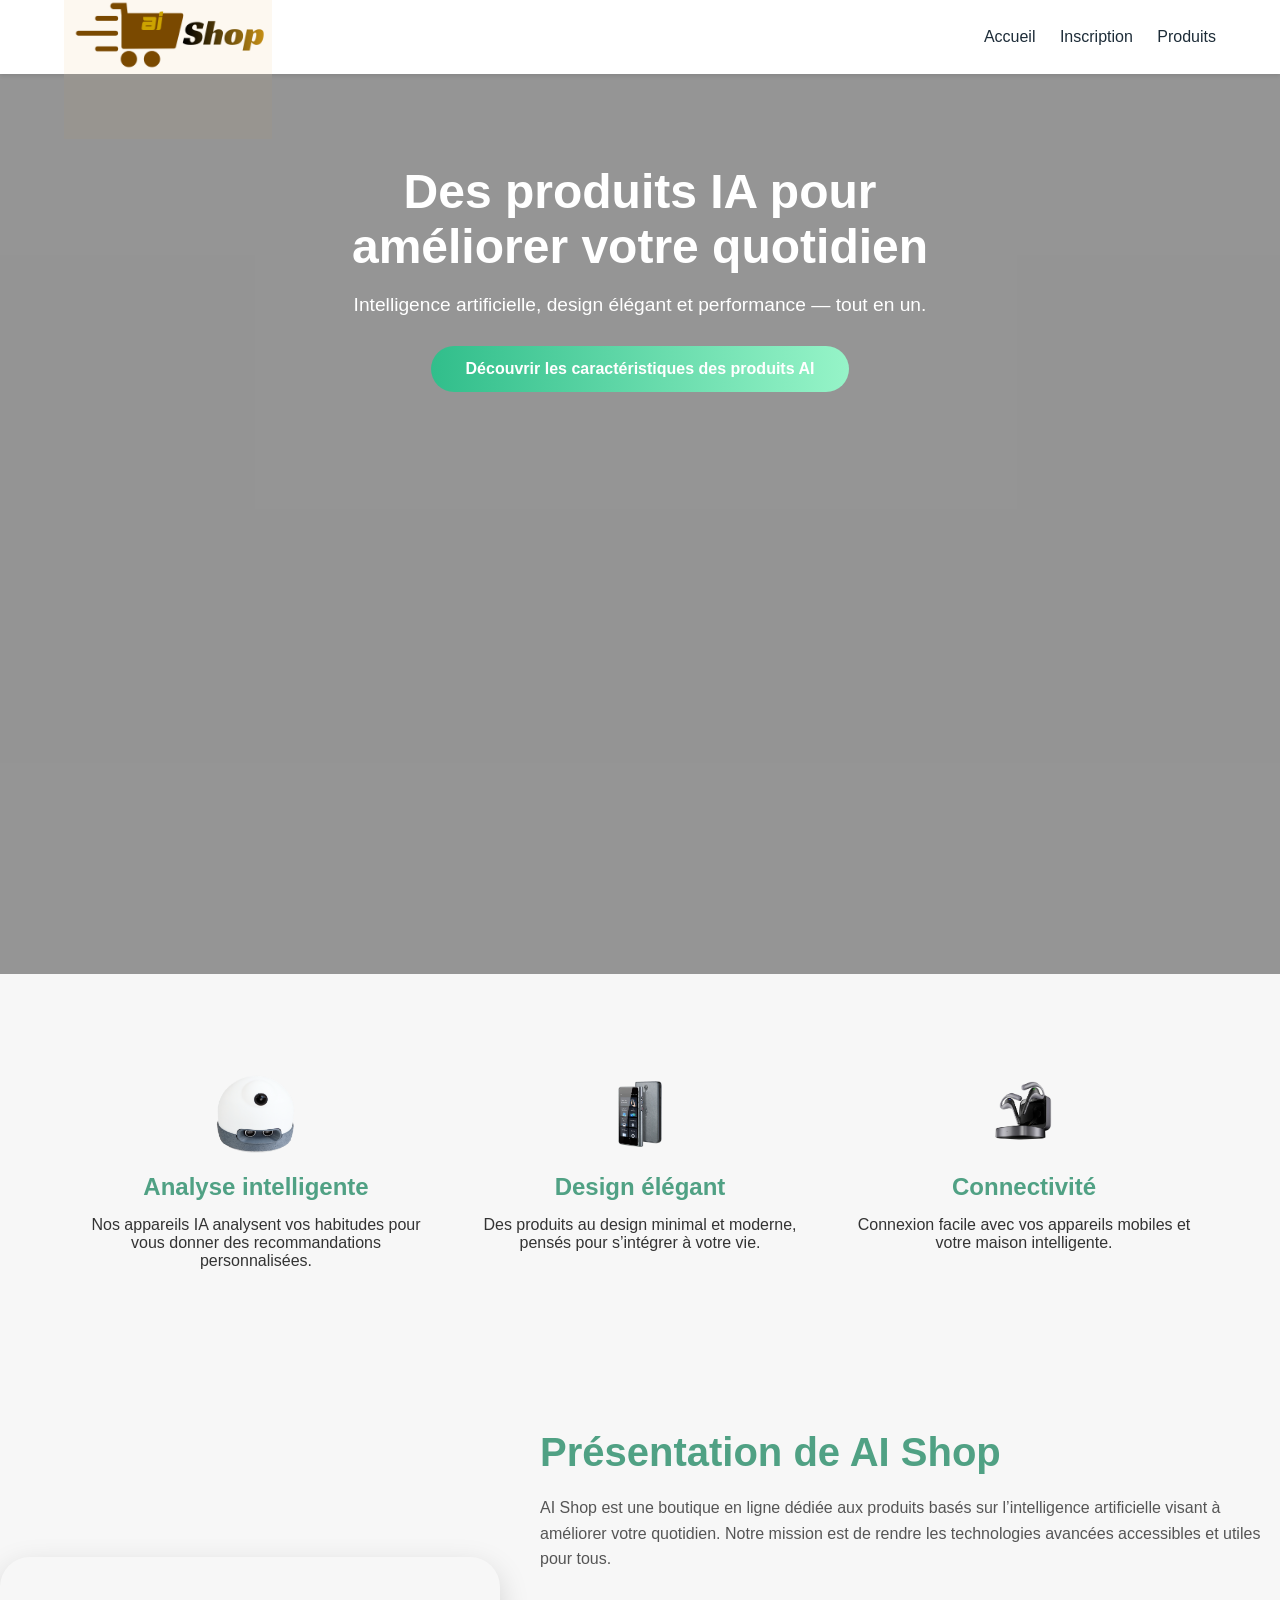
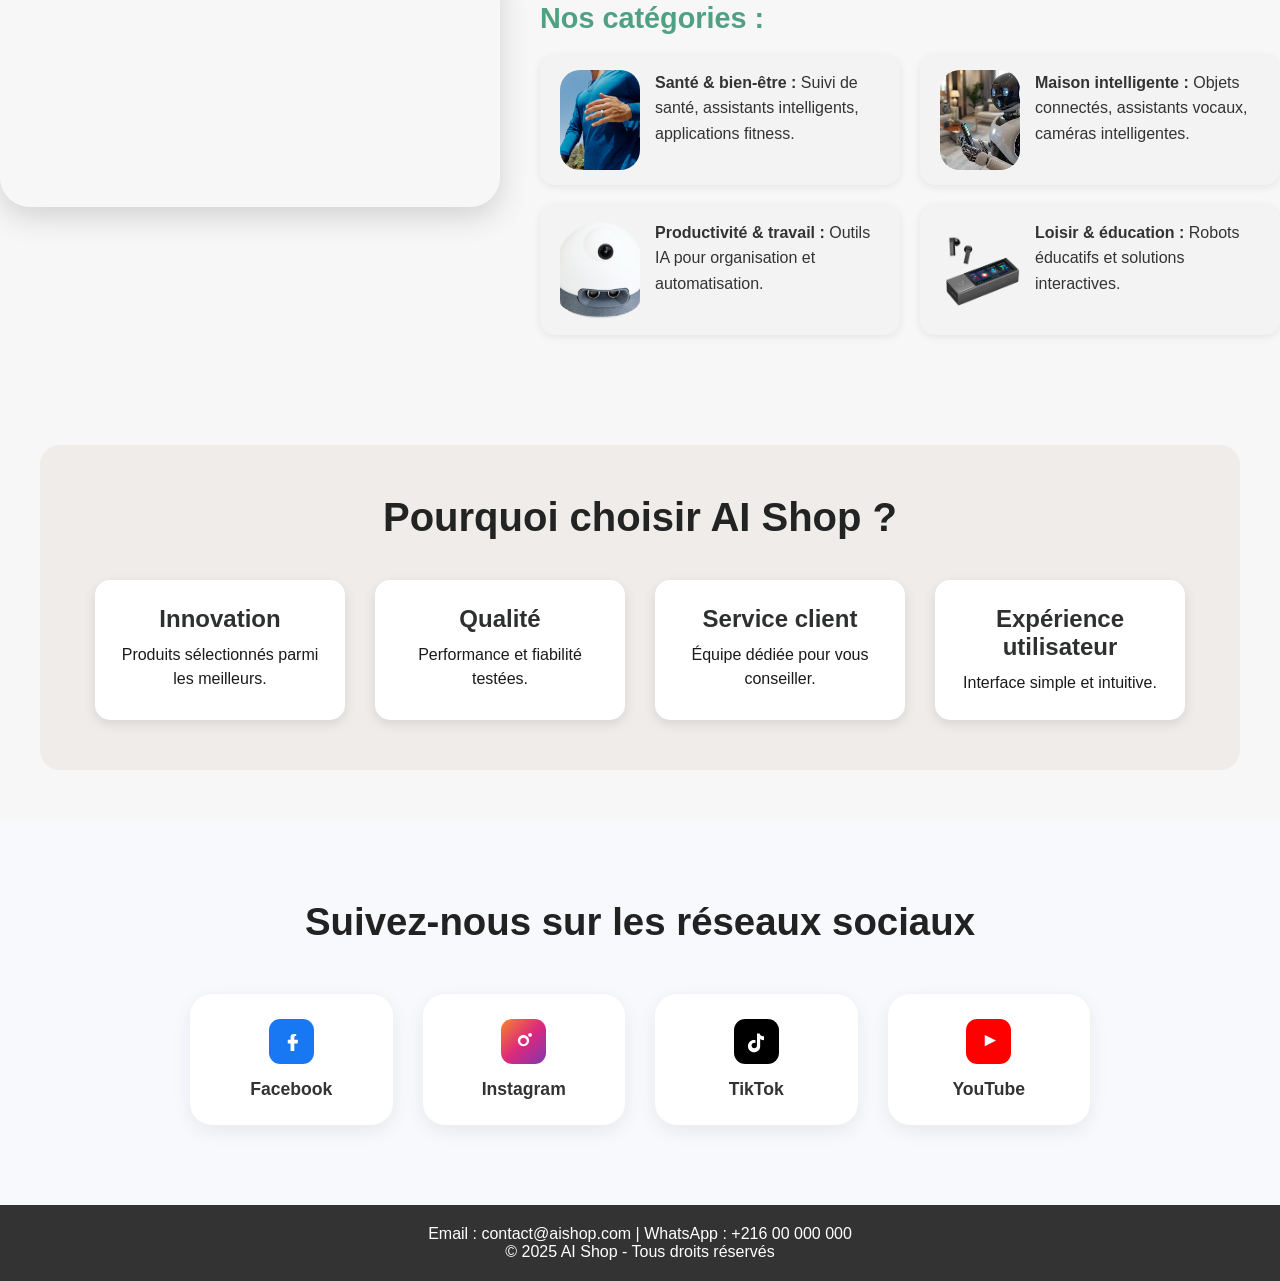
<file: app/index.html>
<!DOCTYPE html>
<html lang="fr">
<head>
<meta charset="UTF-8">
<meta name="viewport" content="width=device-width, initial-scale=1.0">
<title>AI Shop - Accueil</title>
<link rel="stylesheet" href="style.css">
</head>

<body>

<!-- HEADER -->
<header class="site-header">
  <div class="container header-container">
    <div class="logo"> <img src="assets/images/AI.png" alt="AI Shop Logo"></div>
    <nav class="nav">
      <a href="index.html">Accueil</a>
      <a href="formulaire/inscription.html">Inscription</a>
      <a href="produits/catalogue.html">Produits</a>
    </nav>
  </div>
</header>

 <!-- Hero Section -->
  <section class="hero">
    <video class="hero-video" autoplay muted loop playsinline>
      <source src="assets/videos/heroV.mp4" type="video/mp4">
  </video>
    <div class="hero-overlay"></div>
    <div class="hero-content container">
      <h1>Des produits IA pour améliorer votre quotidien</h1>
      <p>Intelligence artificielle, design élégant et performance — tout en un.</p>
      <a href="produits/catalogue.html" class="btn-primary">Découvrir les caractéristiques des produits AI</a>
    </div>
  </section>

  <!-- Features / Fonctionnalités -->
  <section class="features container">
    <div class="feature">
      <img src="assets/images/robo.png" alt="Analyse intelligente">
      <h2>Analyse intelligente</h2>
      <p>Nos appareils IA analysent vos habitudes pour vous donner des recommandations personnalisées.</p>
    </div>
    <div class="feature">
      <img src="assets/images/feature2.png" alt="Design élégant">
      <h2>Design élégant</h2>
      <p>Des produits au design minimal et moderne, pensés pour s’intégrer à votre vie.</p>
    </div>
    <div class="feature">
      <img src="assets/images/feature3.png" alt="Connectivité">
      <h2>Connectivité</h2>
      <p>Connexion facile avec vos appareils mobiles et votre maison intelligente.</p>
    </div>
  </section>

<!-- À propos / Présentation moderne -->
<section class="about-section">
  <div class="about-image">
    <video autoplay muted loop playsinline>
      <source src="assets/videos/roboV.mp4" type="video/mp4">
    </video>
  </div>

  <div class="about-text">
    <h2>Présentation de AI Shop</h2>
    <p>AI Shop est une boutique en ligne dédiée aux produits basés sur l’intelligence artificielle visant à améliorer votre quotidien. Notre mission est de rendre les technologies avancées accessibles et utiles pour tous.</p>

    <h3>Nos catégories :</h3>

    <div class="categories-grid">
      <div class="category-card">
        <img src="assets/images/hea.jpg" alt="Santé">
        <p><strong>Santé & bien-être :</strong> Suivi de santé, assistants intelligents, applications fitness.</p>
      </div>
      <div class="category-card">
        <img src="assets/images/roboM.png" alt="Maison">
        <p><strong>Maison intelligente :</strong> Objets connectés, assistants vocaux, caméras intelligentes.</p>
      </div>
      <div class="category-card">
        <img src="assets/images/robo.png" alt="Productivité">
        <p><strong>Productivité & travail :</strong> Outils IA pour organisation et automatisation.</p>
      </div>
      <div class="category-card">
        <img src="assets/images/f2.png" alt="Éducation">
        <p><strong>Loisir & éducation :</strong> Robots éducatifs et solutions interactives.</p>
      </div>
    </div>
  </div>
</section>


<!-- Nouvelle section Pourquoi choisir AI Shop ? -->
<section class="why-section">
  <h2>Pourquoi choisir AI Shop ?</h2>
  <div class="why-grid">
    <div class="why-card">
      <h3>Innovation</h3>
      <p>Produits sélectionnés parmi les meilleurs.</p>
    </div>
    <div class="why-card">
      <h3>Qualité</h3>
      <p>Performance et fiabilité testées.</p>
    </div>
    <div class="why-card">
      <h3>Service client</h3>
      <p>Équipe dédiée pour vous conseiller.</p>
    </div>
    <div class="why-card">
      <h3>Expérience utilisateur</h3>
      <p>Interface simple et intuitive.</p>
    </div>
  </div>
</section>

<!-- Section Réseaux sociaux -->
<section class="social-section">
  <div class="container">
    <h2>Suivez-nous sur les réseaux sociaux</h2>

    <div class="social-grid">
      <a href="https://www.facebook.com/profile.php?id=61583875351719" target="_blank" class="social-card facebook">
        <img src="assets/icons/facebook.svg" alt="Facebook">
        <p>Facebook</p>
      </a>

      <a href="https://www.instagram.com/aisho_ps?igsh=c3RmOGE2amhhMGJw" target="_blank" class="social-card instagram">
        <img src="assets/icons/instagram.svg" alt="Instagram">
        <p>Instagram</p>
      </a>

      <a href="https://www.tiktok.com/@aishops34?_r=1&_t=ZM-920KAuDA7zg" target="_blank" class="social-card tiktok">
        <img src="assets/icons/tiktok.svg" alt="TikTok">
        <p>TikTok</p>
      </a>

      <a href="https://www.youtube.com/@aishops34" target="_blank" class="social-card youtube">
        <img src="assets/icons/youtube.svg" alt="YouTube">
        <p>YouTube</p>
      </a>
    </div>
  </div>
</section>


  <!-- Footer -->
  <footer class="site-footer">
    <div class="container footer-container">
      <p>Email : contact@aishop.com | WhatsApp : +216 00 000 000</p>
      <p>© 2025 AI Shop - Tous droits réservés</p>
    </div>
  </footer>

  <script src="script.js"></script>
</body>
</html>
</file>
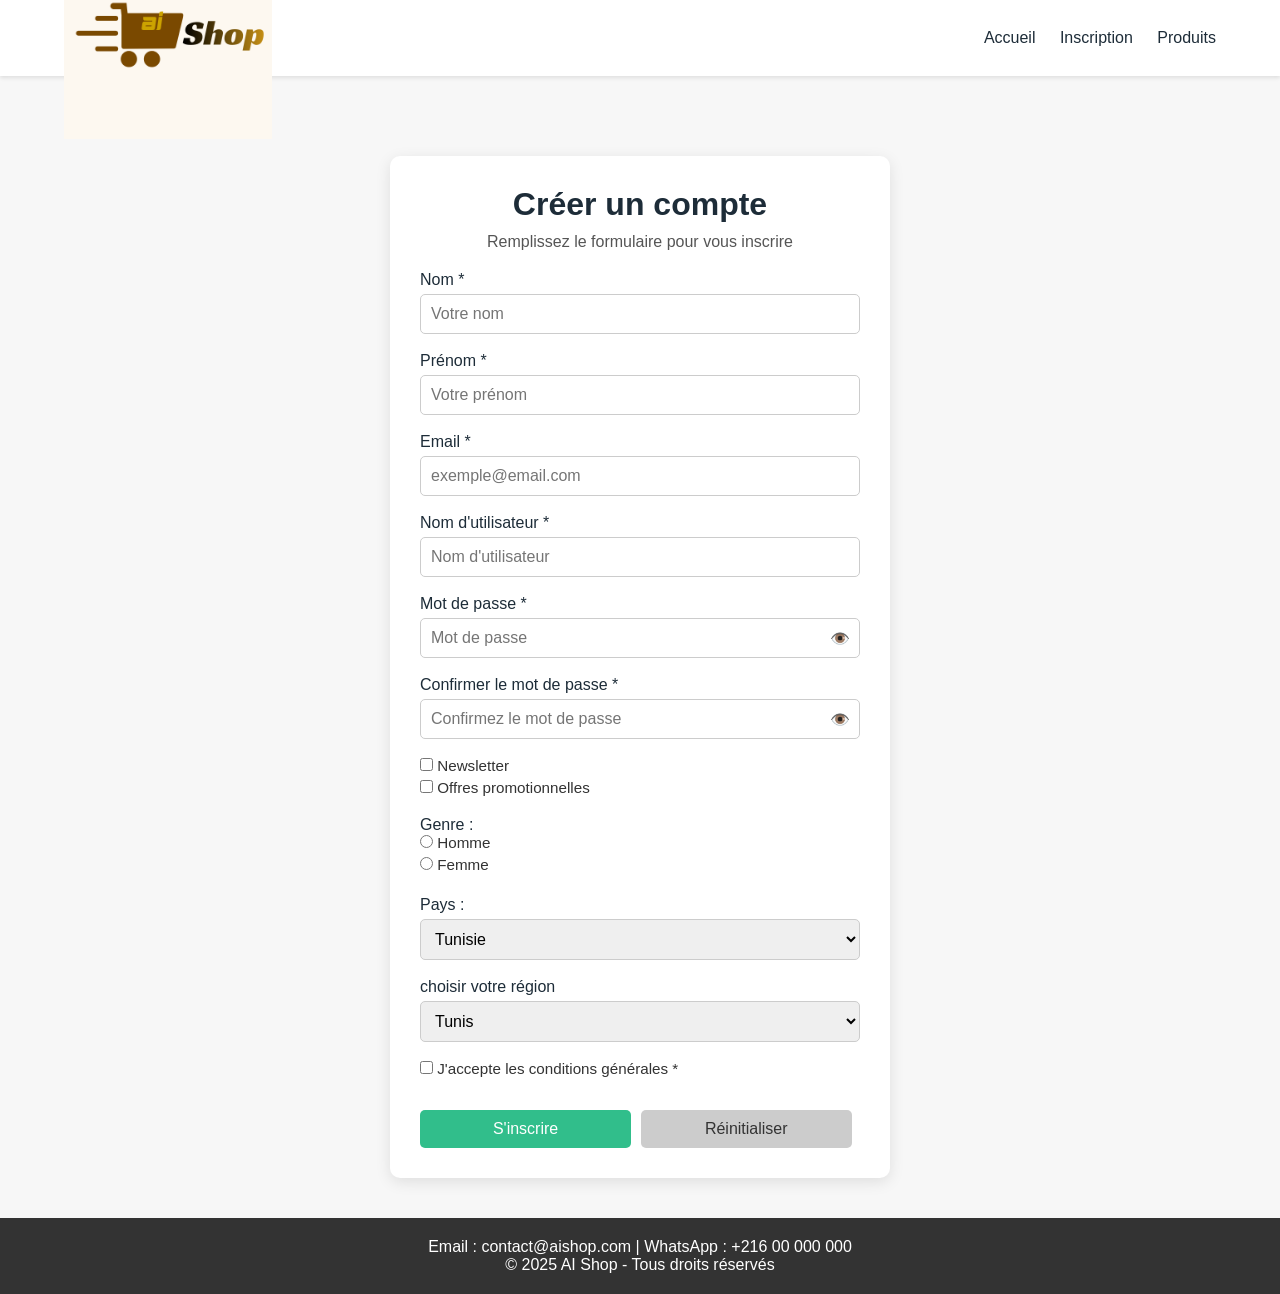
<file: app/formulaire/inscription.html>
<!DOCTYPE html>
<html lang="fr">

<head>
  <meta charset="UTF-8">
  <meta name="viewport" content="width=device-width, initial-scale=1.0">
  <title>Inscription - AI Shop</title>
  <link rel="stylesheet" href="style.css">
  <link rel="stylesheet" href="../style.css">
</head>

<body>

  <!-- HEADER -->
  <header class="site-header">
    <div class="container header-container">
      <div class="logo"> <img src="../assets/images/AI.png" alt="AI Shop Logo"></div>
      <nav class="nav">
        <a href="../index.html">Accueil</a>
        <a href="formulaire/inscription.html">Inscription</a>
        <a href="../produits/catalogue.html">Produits</a>
      </nav>
    </div>
  </header>
  <main>
    <div class="form-container">
      <h1 id="titreForm">Créer un compte</h1>
      <p class="subtitle">Remplissez le formulaire pour vous inscrire</p>

        <!-- Nom -->
        <div class="input-group">
          <label for="nom">Nom *</label>
          <input type="text" id="nom" placeholder="Votre nom" required>
          <span class="error-msg" id="nomError"></span>
        </div>

        <!-- Prénom -->
        <div class="input-group">
          <label for="prenom">Prénom *</label>
          <input type="text" id="prenom" placeholder="Votre prénom" required>
          <span class="error-msg" id="prenomError"></span>
        </div>

        <!-- Email -->
        <div class="input-group">
          <label for="email">Email *</label>
          <input type="email" id="email" placeholder="exemple@email.com" required>
          <span class="error-msg" id="emailError"></span>
        </div>

        <!-- Nom utilisateur -->
        <div class="input-group">
          <label for="username">Nom d'utilisateur *</label>
          <input type="text" id="username" placeholder="Nom d'utilisateur" required>
          <span class="error-msg" id="usernameError"></span>
        </div>

        <!-- Mot de passe -->
        <div class="input-group">
          <label for="password">Mot de passe *</label>
          <div class="password-container">
            <input type="password" id="password" placeholder="Mot de passe" required>
            <span class="toggle-password" onclick="togglePassword('password')">👁️</span>
          </div>
          <span class="error-msg" id="passwordError"></span>
        </div>

        <!-- Confirmer mot de passe -->
        <div class="input-group">
          <label for="confirmPassword">Confirmer le mot de passe *</label>
          <div class="password-container">
            <input type="password" id="confirmPassword" placeholder="Confirmez le mot de passe" required>
            <span class="toggle-password" onclick="togglePassword('confirmPassword')">👁️</span>
          </div>
          <span class="error-msg" id="confirmPasswordError"></span>
        </div>


        <!-- Newsletter -->
        <div class="input-group checkbox-group">
          <label><input type="checkbox" id="newsletter"> Newsletter</label>
          <label><input type="checkbox" id="promo"> Offres promotionnelles</label>
        </div>

        <!-- Genre -->
        <div class="input-group radio-group">
          <p>Genre :</p>
          <label><input type="radio" name="genre" value="H"> Homme</label>
          <label><input type="radio" name="genre" value="F"> Femme</label>
          <span class="error-msg" id="genreError"></span>
        </div>

        <!-- Pays et ville -->
        <div class="input-group">
          <label>Pays :</label>
          <select name="pays" id="C18">
            <option value="tunisie">Tunisie</option>
            <option value="algerie">Algérie</option>
            <option value="maroc">Maroc</option>
          </select>
          <br>
          <label for="lab_region">choisir votre région</label>
          <select name="region" id="C19">
            <optgroup label="tunisie">
              <option value="tunis">Tunis</option>
              <option value="bizerte">Bizerte</option>
            </optgroup>
            <optgroup label="algérie">
              <option value="alger">Alger</option>
              <option value="oran">Oran</option>
            </optgroup>
          </select>
          <span class="error-msg" id="villeError"></span>
        </div>

        <!-- Acceptation -->
        <div class="input-group checkbox-group">
          <label><input type="checkbox" id="accept" required> J'accepte les conditions générales *</label>
          <span class="error-msg" id="acceptError"></span>
        </div>

        <button type="submit" class="btn-submit">S'inscrire</button>
        <button type="reset" class="btn-reset">Réinitialiser</button>
      </form>
    </div>
  </main>

  <!-- FOOTER -->
  <footer class="site-footer">
    <div class="container footer-container">
      <p>Email : contact@aishop.com | WhatsApp : +216 00 000 000</p>
      <p>© 2025 AI Shop - Tous droits réservés</p>
    </div>
  </footer>

  <script src="script.js"></script>
</body>

</html>
</file>
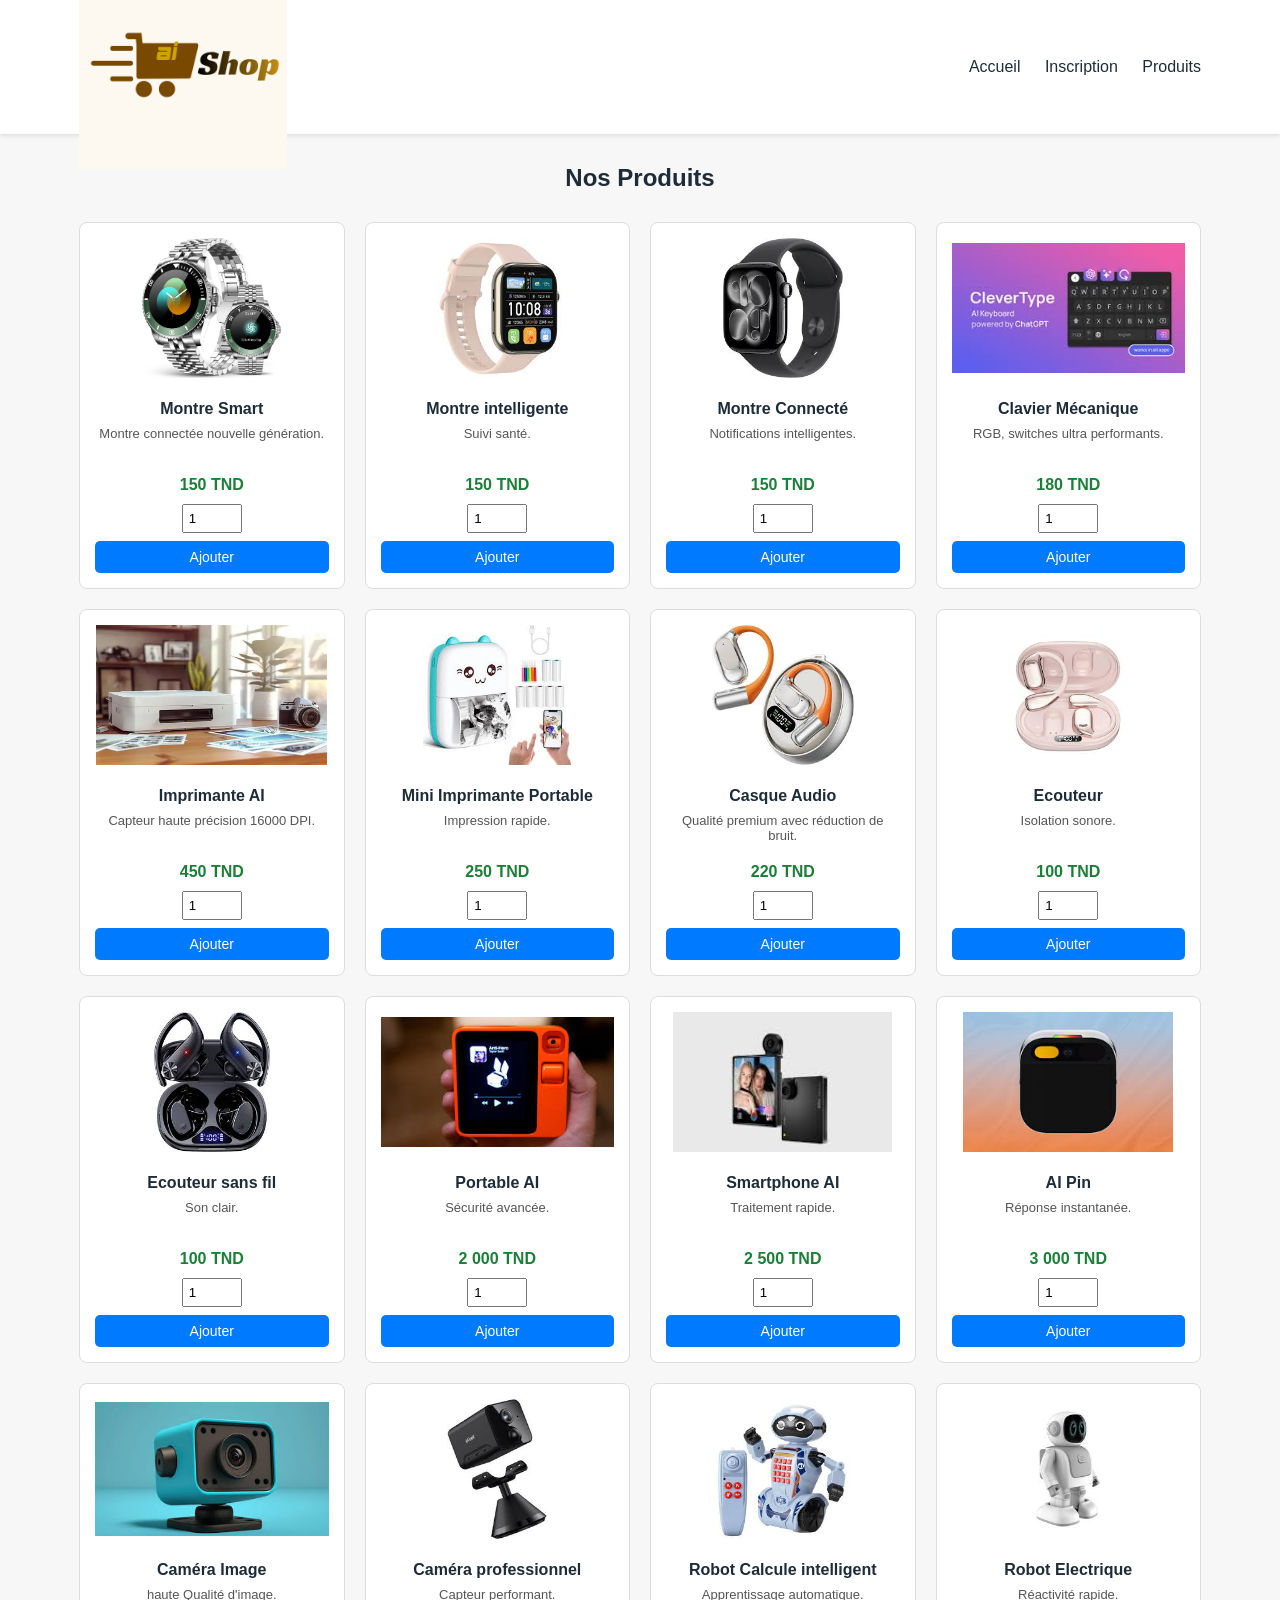
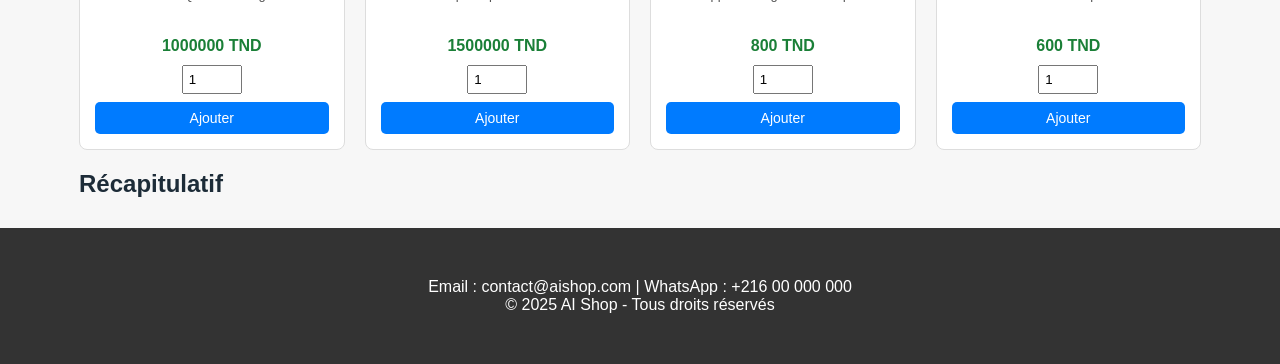
<file: app/produits/catalogue.html>
<!DOCTYPE html>
<html lang="fr">

<head>
  <meta charset="UTF-8">
  <meta name="viewport" content="width=device-width, initial-scale=1.0">
  <title>AI Shop - Produits</title>
  <link rel="stylesheet" href="style.css">
  <link rel="stylesheet" href="../style.css">

</head>

<body>

  <!-- HEADER -->
  <header class="site-header">
    <div class="container header-container">
      <div class="logo"> <img src="../assets/images/AI.png" alt="AI Shop Logo"></div>
      <nav class="nav">
        <a href="../index.html">Accueil</a>
        <a href="../formulaire/inscription.html">Inscription</a>
        <a href="catalogue.html">Produits</a>
      </nav>
    </div>
  </header>
<section class="container" id="catalogue">
  <h1>Nos Produits</h1>

  <div class="container-products">

    <div class="product">
      <img src="../assets/images/montre.jpg" alt="Montre Smart">
      <h3>Montre Smart</h3>
      <p>Montre connectée nouvelle génération.</p>
      <div class="price">150 TND</div>
      <input type="number" min="1" max="99" value="1" class="qty">
      <button class="add">Ajouter</button>
    </div>

    <div class="product">
      <img src="../assets/images/Montre intelligente.jpg" alt="Montre Smart">
      <h3>Montre intelligente</h3>
      <p>Suivi santé.</p>
      <div class="price">150 TND</div>
      <input type="number" min="1" max="99" value="1" class="qty">
      <button class="add">Ajouter</button>
    </div>
    <div class="product">
      <img src="../assets/images/Montre Connecté.jpg" alt="Montre Smart">
      <h3>Montre Connecté</h3>
      <p>Notifications intelligentes.</p>
      <div class="price">150 TND</div>
      <input type="number" min="1" max="99" value="1" class="qty">
      <button class="add">Ajouter</button>
    </div>

    <div class="product">
      <img src="../assets/images/clavier.jpg" alt="Clavier Mécanique">
      <h3>Clavier Mécanique</h3>
      <p>RGB, switches ultra performants.</p>
      <div class="price">180 TND</div>
      <input type="number" min="1" max="99" value="1" class="qty">
      <button class="add">Ajouter</button>
    </div>

    <div class="product">
      <img src="../assets/images/imprimante.webp" alt="Imprimante AI">
      <h3>Imprimante AI</h3>
      <p>Capteur haute précision 16000 DPI.</p>
      <div class="price">450 TND</div>
      <input type="number" min="1" max="99" value="1" class="qty">
      <button class="add">Ajouter</button>
    </div>

    <div class="product">
      <img src="../assets/images/Mini Imprimante Portable.jpg" alt="Imprimante AI">
      <h3>Mini Imprimante Portable</h3>
      <p>Impression rapide.</p>
      <div class="price">250 TND</div>
      <input type="number" min="1" max="99" value="1" class="qty">
      <button class="add">Ajouter</button>
    </div>

    <div class="product">
      <img src="../assets/images/casque.jpg" alt="Casque Audio">
      <h3>Casque Audio</h3>
      <p>Qualité premium avec réduction de bruit.</p>
      <div class="price">220 TND</div>
      <input type="number" min="1" max="99" value="1" class="qty">
      <button class="add">Ajouter</button>
    </div>

    
    <div class="product">
      <img src="../assets/images/Ecouteur.jpg" alt="Imprimante AI">
      <h3>Ecouteur</h3>
      <p> Isolation sonore.</p>
      <div class="price">100 TND</div>
      <input type="number" min="1" max="99" value="1" class="qty">
      <button class="add">Ajouter</button>
    </div>

    <div class="product">
      <img src="../assets/images/Ecouteurs sans fil.jpg" alt="Imprimante AI">
      <h3>Ecouteur sans fil</h3>
      <p> Son clair.</p>
      <div class="price">100 TND</div>
      <input type="number" min="1" max="99" value="1" class="qty">
      <button class="add">Ajouter</button>
    </div>

    <div class="product">
      <img src="../assets/images/Portable AI.jpg" alt="Portable AI">
      <h3>Portable AI</h3>
      <p>Sécurité avancée.</p>
      <div class="price">2 000 TND</div>
      <input type="number" min="1" max="99" value="1" class="qty">
      <button class="add">Ajouter</button>
    </div>

    <div class="product">
      <img src="../assets/images/Smartphone AI.png" alt="Smartphone AI">
      <h3>Smartphone AI</h3>
      <p>Traitement rapide.</p>
      <div class="price">2 500 TND</div>
      <input type="number" min="1" max="99" value="1" class="qty">
      <button class="add">Ajouter</button>
    </div>

    <div class="product">
      <img src="../assets/images/AI pin.jpg" alt="AI Pin">
      <h3>AI Pin</h3>
      <p>Réponse instantanée.</p>
      <div class="price">3 000 TND</div>
      <input type="number" min="1" max="99" value="1" class="qty">
      <button class="add">Ajouter</button>
    </div>
    <div class="product">
      <img src="../assets/images/Caméra Image.jpg" alt="Imprimante AI">
      <h3>Caméra Image</h3>
      <p> haute Qualité d'image.</p>
      <div class="price">1000000 TND</div>
      <input type="number" min="1" max="99" value="1" class="qty">
      <button class="add">Ajouter</button>
    </div>
    <div class="product">
      <img src="../assets/images/Caméra professionnel.jpg" alt="Imprimante AI">
      <h3>Caméra professionnel</h3>
      <p> Capteur performant.</p>
      <div class="price">1500000 TND</div>
      <input type="number" min="1" max="99" value="1" class="qty">
      <button class="add">Ajouter</button>
    </div>

     <div class="product">
      <img src="../assets/images/Robot Calcule intelligent.jpg" alt="Clavier Mécanique">
      <h3>Robot Calcule intelligent</h3>
      <p>Apprentissage automatique.</p>
      <div class="price">800 TND</div>
      <input type="number" min="1" max="99" value="1" class="qty">
      <button class="add">Ajouter</button>
    </div>

    <div class="product">
      <img src="../assets/images/Robot Electrique.jpg" alt="Clavier Mécanique">
      <h3>Robot Electrique</h3>
      <p>Réactivité rapide.</p>
      <div class="price">600 TND</div>
      <input type="number" min="1" max="99" value="1" class="qty">
      <button class="add">Ajouter</button>
    
    </div>
  <h2>Récapitulatif</h2>
  <div id="recap"></div> 
</section>


  <!-- FOOTER -->
  <footer class="site-footer">
    <div class="container footer-container">
      <p>Email : contact@aishop.com | WhatsApp : +216 00 000 000</p>
      <p>© 2025 AI Shop - Tous droits réservés</p>
    </div>
  </footer>

  <script src="script.js"></script>
</body>

</html>
</file>
<file: app/style.css>
/* Reset & base */
* { margin:0; padding:0; box-sizing:border-box; }
body { font-family:'Arial', sans-serif; background:#f7f7f7; color:#1d2c38; }
.container { width:90%; max-width:1200px; margin:0 auto; }


.site-header { background:white; padding:15px 0; box-shadow:0 2px 4px rgba(0,0,0,0.1); }
.header-container { display:flex; justify-content:space-between; align-items:center; }
.nav a { margin-left:20px; text-decoration:none; color:#1d2c38; font-weight:500; }
.nav a:hover { color:#02784dae; }
.logo img {
  height: 40px; 
  width: auto;
  transform: scale(5.2);
  transform-origin: left center;
}

.hero {
  position: relative;
  height: 100vh;
  overflow: hidden;
  display: flex;
  align-items: center;
  justify-content: center;
  color: #fff;
}

.hero-video {
  position: absolute;
  top: 50%;
  left: 50%;
  min-width: 100%;
  min-height: 100%;
  width: auto;
  height: auto;
  z-index: 0;
  transform: translate(-50%, -50%);
  object-fit: cover;
}

.hero-overlay {
  position: absolute;
  top:0;
  left:0;
  width:100%;
  height:100%;
  background: rgba(0,0,0,0.4); /* permet de mieux voir le texte sur la vidéo */
  z-index:1;
}

.hero-content {
   position: absolute; 
    top: 10%;          
    left: 50%;
    transform: translateX(-50%); 
    z-index: 2;
    text-align: center;
    max-width: 700px;
}

.hero-content h1 { font-size:3rem; margin-bottom:20px; }
.hero-content p { font-size:1.2rem; margin-bottom:30px; }
.btn-primary {
  display: inline-block;
  padding: 14px 35px;
  background: linear-gradient(90deg, #31be8b, #96f4c8);
  color: white;
  border-radius: 50px;
  font-weight: 600;
  text-decoration: none;
  transition: all 0.3s;
}
.btn-primary:hover {
  background: linear-gradient(90deg, #1db07a, #53d397);
  transform: translateY(-3px);
}
.features { display:flex; flex-wrap:wrap; justify-content:space-around; padding:80px 0; }
.feature { flex:1; min-width:250px; margin:20px; text-align:center; }
.feature img { width:80px; height:80px; margin-bottom:15px; }
.feature h2 { margin-bottom:15px; color:#02784dae; }
.feature p { color:#333; }
/* --- Section À propos --- */
/* --- Section À propos moderne --- */
.about-section {
  display: flex;
  align-items: center;
  gap: 40px;
  padding: 60px 0;
}

.about-image {
  flex: 1;
  max-width: 500px;
  overflow: hidden;
  border-radius: 30px;
  box-shadow: 0 10px 30px rgba(0,0,0,0.15);
}

.about-image video {
  width: 100%;
  height: 100%;
  display: block;
  object-fit: cover;
  border-radius: 30px;
}

.about-text {
  flex: 1;
}

.categories-grid {
  display: grid;
  grid-template-columns: repeat(2, 1fr);
  gap: 20px;
  margin-top: 20px;
}

.category-card img {
  width: 100%;
  height: 130px;
  object-fit: cover;
  border-radius: 20px;
}

/* .about-text {
  flex: 1 1 50%;
  padding: 40px;
  display: flex;
  flex-direction: column;
  justify-content: center;
}*/

.about-text h2 {
  font-size: 2.5em;
  color: #02784dae; 
  margin-bottom: 20px;
}

.about-text p {
  color: #555;
  line-height: 1.6;
} 

.about-text h3 {
  font-size: 1.8em;
  color: #02784dae; /* rose */
  margin-top: 30px;
  margin-bottom: 15px;
}

.categories-grid {
  display: grid;
  grid-template-columns: 1fr 1fr;
  gap: 20px;
}

.category-card {
  display: flex;
  align-items: flex-start;
  background-color: #f3f3f3;
  padding: 15px 20px;
  border-radius: 15px;
  box-shadow: 0 2px 8px rgba(0,0,0,0.08);
  transition: transform 0.3s, box-shadow 0.3s;
}

.category-card:hover {
  transform: translateY(-5px);
  box-shadow: 0 5px 15px rgba(0,0,0,0.15);
}

.category-card img {
  width: 80px;
  height: 100px;
  margin-right: 15px;
  flex-shrink: 0;
}

.category-card p {
  margin: 0;
  color: #333;
}

.about-text ul {
  list-style: disc inside;
  margin-top: 10px;
  color: #333;
}

.about-text ul li {
  margin-bottom: 8px;
}

@media (max-width: 768px) {
  .about-section {
    flex-direction: column;
  }
  .categories-grid {
    grid-template-columns: 1fr;
  }
  .about-text {
    padding: 20px;
  }
}

.why-section {
  max-width: 1200px;
  margin: 50px auto;
  padding: 50px 20px;
  background-color: #efece9;
  border-radius: 20px;
  text-align: center;
  /* box-shadow: 0 5px 20px rgba(0,0,0,0.1); */
}

.why-section h2 {
  font-size: 2.5em;
  color: #060707e0; /* rouge foncé pour le titre */
  margin-bottom: 40px;
}

.why-grid {
  display: flex;
  flex-wrap: wrap;
  gap: 30px;
  justify-content: center;
}

.why-card {
  background-color: #fff;
  padding: 25px 20px;
  border-radius: 15px;
  width: 250px;
  box-shadow: 0 4px 12px rgba(0,0,0,0.1);
  transition: transform 0.3s, box-shadow 0.3s;
}

.why-card:hover {
  transform: translateY(-5px);
  box-shadow: 0 8px 20px rgba(0,0,0,0.15);
}

.why-card h3 {
  font-size: 1.5em;
  color: #0f1211df;
  margin-bottom: 10px;
}

.why-card p {
  color: #1b1a1a;
  line-height: 1.5;
}

/* Responsive */
@media (max-width: 768px) {
  .why-grid {
    flex-direction: column;
    align-items: center;
  }
}

/* SECTION RESEAUX SOCIAUX */
.social-section {
  padding: 80px 20px;
  text-align: center;
  background: #f8f9fc;
}

.social-section h2 {
  font-size: 2.4rem;
  margin-bottom: 50px;
  color: #222;
  font-weight: 700;
}

.social-grid {
  display: grid;
  grid-template-columns: repeat(auto-fit, minmax(180px, 1fr));
  gap: 30px;
  max-width: 900px;
  margin: auto;
}

.social-card {
  background: white;
  padding: 25px;
  border-radius: 22px;
  box-shadow: 0 6px 20px rgba(0,0,0,0.07);
  display: flex;
  flex-direction: column;
  align-items: center;
  text-decoration: none;
  transition: 0.3s ease;
}

.social-card img {
  width: 45px;
  height: 45px;
  margin-bottom: 15px;
  transition: 0.3s ease;
}

.social-card p {
  color: #333;
  font-weight: 600;
  font-size: 1.1rem;
}

/* Animation hover */
.social-card:hover {
  transform: translateY(-8px);
  box-shadow: 0 12px 28px rgba(0,0,0,0.15);
}

.social-card:hover img {
  transform: scale(1.15);
}

/* Couleurs des plateformes */
.facebook:hover { background: #1877F2; }
.instagram:hover { background: #E4405F; }
.tiktok:hover { background: #000; }
.youtube:hover { background: #FF0000; }

.facebook:hover p,
.instagram:hover p,
.tiktok:hover p,
.youtube:hover p {
  color: white;
}

.facebook:hover img,
.instagram:hover img,
.tiktok:hover img,
.youtube:hover img {
  filter: brightness(0) invert(1);
}



.site-footer { background:#333; color:white; padding:20px 0; text-align:center; }
@media(max-width:768px) { .hero-content h1 { font-size:2rem; } .features { flex-direction:column; align-items:center; } }
</file>
<file: app/formulaire/style.css>
*{margin:0;padding:0;box-sizing:border-box}
body{font-family:'Arial',sans-serif;background:#f0f2f5;color:#1d2c38}
.header{background:white;padding:15px 0;box-shadow:0 2px 4px rgba(0,0,0,0.1)}
.header-container{width:90%; max-width:1200px; margin:0 auto; display:flex; justify-content:space-between; align-items:center}
.header a{margin-left:20px; text-decoration:none; color:#1d2c38; font-weight:500}
.header a:hover{color:#007bff}
.logo{font-size:1.5rem; font-weight:bold}

.form-container{max-width:500px;margin:80px auto 40px auto;padding:30px;background:white;border-radius:10px;box-shadow:0 4px 15px rgba(0,0,0,0.1)}
.form-container h1{text-align:center;margin-bottom:10px}
.subtitle{text-align:center;margin-bottom:20px;color:#555}

.input-group{margin-bottom:15px;display:flex;flex-direction:column}
.input-group label{margin-bottom:5px;font-weight:500}
.input-group input, .input-group select{padding:10px;border:1px solid #ccc;border-radius:5px;font-size:1rem;transition:border-color 0.3s}
.input-group input:focus, .input-group select:focus{border-color:#007bff;outline:none}

.checkbox-group, .radio-group{margin-bottom:15px}
.checkbox-group label, .radio-group label{font-size:0.95rem;color:#333; margin-right:10px}

.btn-submit, .btn-reset{width:48%; padding:12px; border:none; border-radius:5px; font-size:1rem; cursor:pointer; margin-top:10px}
.btn-submit{background:#007bff; color:white; margin-right:4%}
.btn-submit:hover{background:#0056b3}
.btn-reset{background:#dc3545; color:white}
.btn-reset:hover{background:#a71d2a}

#formMessage{margin-top:15px;font-weight:bold;text-align:center}
input.valid{border-color:green}
input.invalid{border-color:red}

h1 {
  text-align: center;
  margin-bottom: 10px;
}

.checkbox-group label, .radio-group label {
  display: inline-block;
  margin-right: 10px;
}
.btn-submit, .btn-reset {
  padding: 10px 20px;
  border: none;
  border-radius: 5px;
  cursor: pointer;
  margin-right: 5px;
}
.btn-submit {
  background-color: #31be8b;
  color: white;
}
.btn-reset {
  background-color: #ccc;
  color: #333;
}
.error-msg {
  color: #b00020;
  font-size: 13px;
  margin-top: 3px;
  display: block;
}

.password-container {
  position: relative;
  display: flex;
  align-items: center;
}

.password-container input {
  width: 100%;
  padding-right: 30px; /* espace pour l'icône */
}

.toggle-password {
  position: absolute;
  right: 10px;
  cursor: pointer;
  user-select: none;
}


footer{text-align:center;padding:20px 0;background:#333;color:white;margin-top:40px}

@media(max-width:600px){.form-container{margin:60px 20px;padding:20px}.btn-submit,.btn-reset{width:100%; margin:5px 0}}
</file>
<file: app/produits/style.css>
/* Conteneur général */
.container {
  max-width: 1200px;
  margin: auto;
  padding: 30px 15px;
}

.container h1 {
  text-align: center;
  margin-bottom: 30px;
}

/* Grille des produits */
.container-products {
  display: grid;
  grid-template-columns: repeat(4, 1fr);
  gap: 20px;
}

/* Carte produit */
.product {
  background: #fff;
  border: 1px solid #ddd;
  border-radius: 8px;
  padding: 15px;
  text-align: center;
  transition: transform 0.2s ease, box-shadow 0.2s ease;
}

/* Effet hover léger */
.product:hover {
  transform: translateY(-4px);
  box-shadow: 0 6px 15px rgba(0,0,0,0.1);
}

/* Image */
.product img {
  width: 100%;
  height: 140px;          /* Taille moyenne */
  object-fit: contain;
  margin-bottom: 10px;
}

/* Titre */
.product h3 {
  font-size: 16px;
  margin: 8px 0;
}

/* Description */
.product p {
  font-size: 13px;
  color: #555;
  min-height: 40px;
}

/* Prix */
.price {
  font-weight: bold;
  margin: 10px 0;
  color: #1a7f37;
}

/* Quantité */
.qty {
  width: 60px;
  padding: 5px;
  margin-bottom: 8px;
}

/* Bouton */
.add {
  width: 100%;
  padding: 8px;
  background-color: #007bff;
  color: white;
  border: none;
  border-radius: 5px;
  cursor: pointer;
  font-size: 14px;
}

.add:hover {
  background-color: #0056b3;
}
@media (max-width: 1024px) {
  .container-products {
    grid-template-columns: repeat(2, 1fr);
  }
}

@media (max-width: 600px) {
  .container-products {
    grid-template-columns: 1fr;
  }
}
</file>
